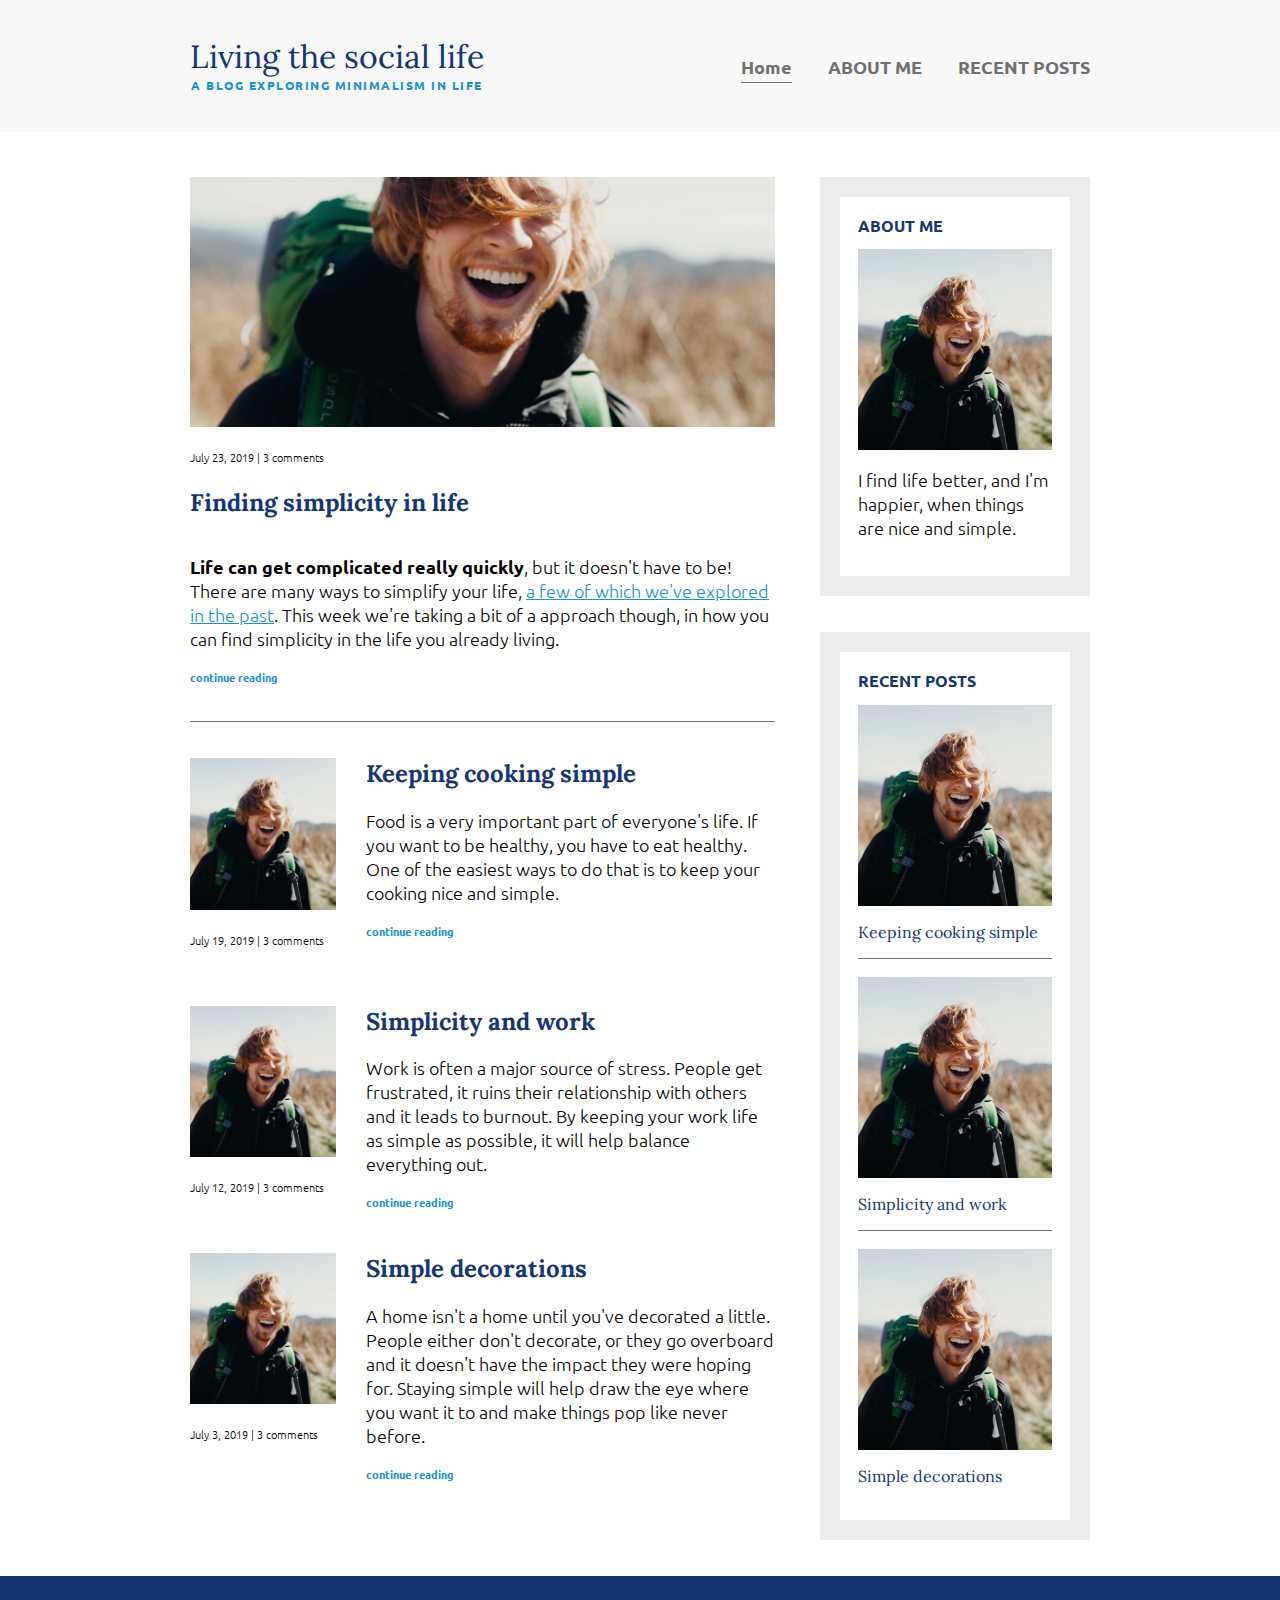
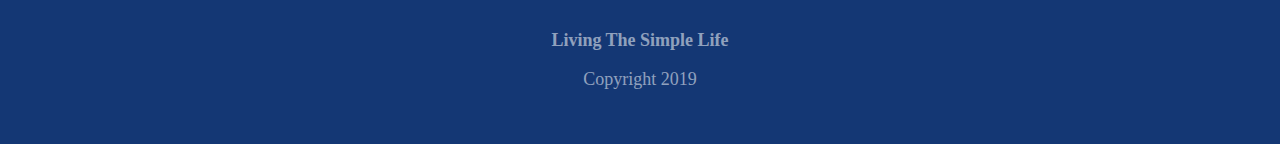
<file: index.html>
<html>
<head>
    <meta charset="UTF-8">
    <meta name="viewport"
          content="width=device-width, user-scalable=no, initial-scale=1.0, maximum-scale=1.0, minimum-scale=1.0">
    <meta http-equiv="X-UA-Compatible" content="ie=edge">
    <meta name="Author" content="Irakli">
    <title>Document</title>
    <link rel="stylesheet" href="https://fonts.googleapis.com/css?family=Lora|Ubuntu:300,400,700&display=swap">
    <link rel="stylesheet" href="style.css">
</head>
<body>
<header>
    <div class="container">
        <div class="Title">
            <h1>Living the social life</h1>
            <p class="subtitle">A BLOG EXPLORING MINIMALISM IN LIFE</p>
        </div>
        <nav>
            <ul>
                <li><a href="index.html" class="current">Home</a></li>
                <li><a href="about.html">ABOUT ME</a></li>
                <li><a href="recent.html">RECENT POSTS</a></li>
            </ul>
        </nav>
    </div>
</header>

<div class="container">
    <main role="main">
        <article class="article-featured">
            <h2 class="article-title">Finding simplicity in life</h2>
            <img src="./image/Is-Invisalign-Expensive.jpg" alt=":(" class="article-image">
            <p class="article-info">July 23, 2019 | 3 comments</p>
            <p class="article-body"><strong>Life can get complicated really quickly</strong>, but it doesn't have to be! There are many ways to simplify your life, <a href="#">a few of which we've explored in the past</a>. This week we're taking a bit of a approach though, in how you can find simplicity in the life you already living.</p>
            <a href="" class="article-read-more">continue reading</a>
        </article>
        <article class="article-recent">
            <div class="article-main">
                <h2 class="article-title">Keeping cooking simple</h2>
                <p class="article-body">Food is a very important part of everyone's life. If you want to be healthy, you have to eat healthy. One of the easiest ways to do that is to keep your cooking nice and simple.</p>
                <a href="" class="article-read-more">continue reading</a>
            </div>
            <div class="article-secondary">
                <img src="./image/Is-Invisalign-Expensive.jpg" alt=":(" class="article-image">
                <p class="article-info">July 19, 2019 | 3 comments</p>
            </div>
        </article>
        <article class="article-recent">
            <div class="article-main">
                <h2 class="article-title">Simplicity and work</h2>
                <p class="article-body">Work is often a major source of stress. People get frustrated, it ruins their relationship with others and it leads to burnout. By keeping your work life as simple as possible, it will help balance everything out.</p>
                <a href="" class="article-read-more">continue reading</a>
            </div>
            <div class="article-secondary">
                <img src="./image/Is-Invisalign-Expensive.jpg" alt=":(" class="article-image">
                <p class="article-info">July 12, 2019 | 3 comments</p>
            </div>
        </article>
        <article class="article-recent">
            <div class="article-main">
                <h2 class="article-title">Simple decorations</h2>
                <p class="article-body">A home isn't a home until you've decorated a little. People either don't decorate, or they go overboard and it doesn't have the impact they were hoping for. Staying simple will help draw the eye where you want it to and make things pop like never before.</p>
                <a href="" class="article-read-more">continue reading</a>
            </div>
            <div class="article-secondary">
                <img src="./image/Is-Invisalign-Expensive.jpg" alt=":(" class="article-image">
                <p class="article-info">July 3, 2019 | 3 comments</p>
            </div>
        </article>
    </main>
    <aside class="sidebar">
        <div class="sidebar-widget">
            <h2 class="widget-title">ABOUT ME</h2>
            <img src="./image/Is-Invisalign-Expensive.jpg" alt=":(" class="widget-image">
            <p class="widget-body">I find life better, and I'm happier, when things are nice and simple.</p>
        </div>
        <div class="sidebar-widget">
            <h2 class="widget-title">RECENT POSTS</h2>
            <div class="widget-recent-post">
                <h3 class="widget-recent-post-title">Keeping cooking simple</h3>
                <img src="./image/Is-Invisalign-Expensive.jpg" alt=":(" class="widget-image">
            </div>
            <div class="widget-recent-post">
                <h3 class="widget-recent-post-title">Simplicity and work</h3>
                <img src="./image/Is-Invisalign-Expensive.jpg" alt=":(" class="widget-image">
            </div>
            <div class="widget-recent-post">
                <h3 class="widget-recent-post-title">Simple decorations</h3>
                <img src="./image/Is-Invisalign-Expensive.jpg" alt=":(" class="widget-image">
            </div>
        </div>
    </aside>
</div>

<footer>
    <p><strong>Living The Simple Life</strong></p>
    <p>Copyright 2019</p>
</footer>

</body>
</html>
</file>
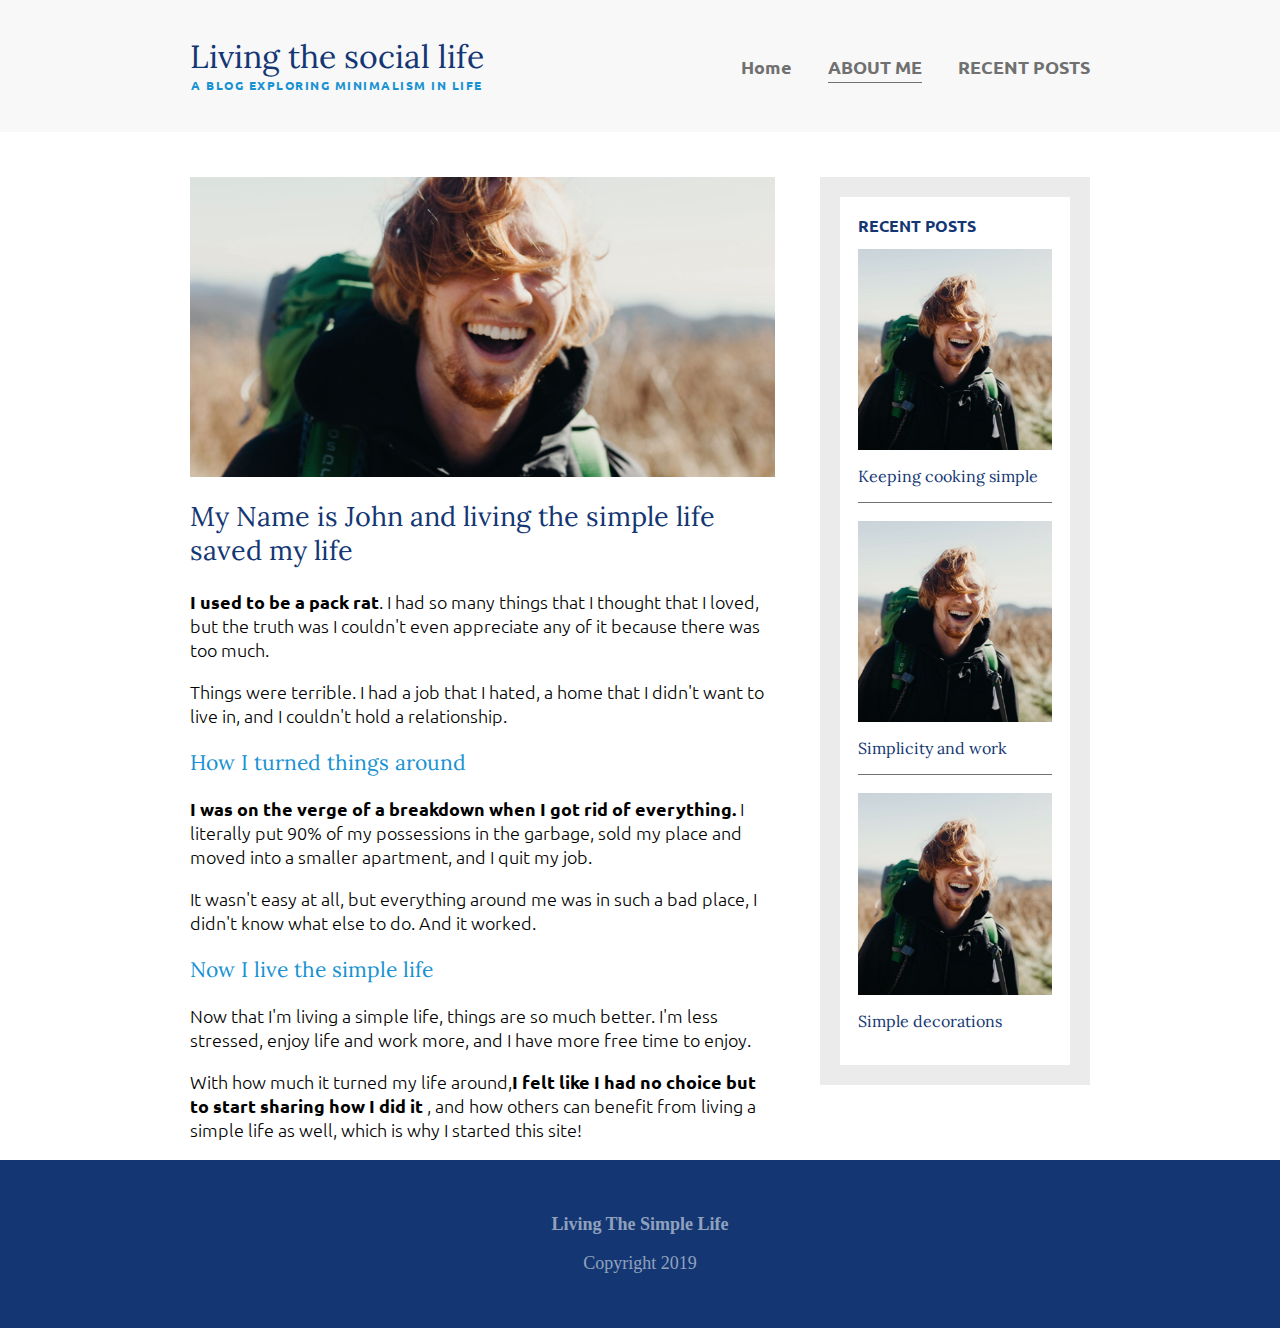
<file: about.html>
<html>
<head>
    <meta charset="UTF-8">
    <meta name="viewport"
          content="width=device-width, user-scalable=no, initial-scale=1.0, maximum-scale=1.0, minimum-scale=1.0">
    <meta http-equiv="X-UA-Compatible" content="ie=edge">
    <meta name="Author" content="Irakli">
    <title>Document</title>
    <link rel="stylesheet" href="https://fonts.googleapis.com/css?family=Lora|Ubuntu:300,400,700&display=swap">
    <link rel="stylesheet" href="style.css">
</head>
<body>
<header>
    <div class="container">
        <div class="Title">
            <h1>Living the social life</h1>
            <p class="subtitle">A BLOG EXPLORING MINIMALISM IN LIFE</p>
        </div>
        <nav>
            <ul>
                <li><a href="index.html">Home</a></li>
                <li><a href="about.html" class="current">ABOUT ME</a></li>
                <li><a href="recent.html">RECENT POSTS</a></li>
            </ul>
        </nav>
    </div>
</header>

<div class="container">
    <main role="main">
        <img src="./image/Is-Invisalign-Expensive.jpg" alt=":(" class="full-image">

        <h2>My Name is John and living the simple life saved my life</h2>

        <p><strong>I used to be a pack rat</strong>. I had so many things that I thought that I loved,
            but the truth was I couldn't even appreciate any of it because there was too much.</p>
        <p>Things were terrible. I had a job that I hated, a home that I didn't want to live in,
            and I couldn't hold a relationship.</p>

        <h3> How I turned things around</h3>
        <p><strong> I was on the verge of a breakdown when I got rid of everything.</strong>
            I literally put 90% of my possessions in the garbage, sold my place and moved
            into a smaller apartment, and I quit my job.</p>
        <p> It wasn't easy at all, but everything around me was in such a
            bad place, I didn't know what else to do. And it worked.</p>
        <h3> Now I live the simple life</h3>
        <p> Now that I'm living a simple life,
            things are so much better. I'm less stressed, enjoy life and work more, and I have more free time to
            enjoy.</p>
        <p> With how much it turned my life around,<strong>I felt like I had no choice but to start sharing how I did
            it</strong> ,
            and how others can benefit from living a simple life as well, which is why I started this site!</p>
    </main>
    <aside class="sidebar">
        <div class="sidebar-widget">
            <h2 class="widget-title">RECENT POSTS</h2>
            <div class="widget-recent-post">
                <h3 class="widget-recent-post-title">Keeping cooking simple</h3>
                <img src="./image/Is-Invisalign-Expensive.jpg" alt=":(" class="widget-image">
            </div>
            <div class="widget-recent-post">
                <h3 class="widget-recent-post-title">Simplicity and work</h3>
                <img src="./image/Is-Invisalign-Expensive.jpg" alt=":(" class="widget-image">
            </div>
            <div class="widget-recent-post">
                <h3 class="widget-recent-post-title">Simple decorations</h3>
                <img src="./image/Is-Invisalign-Expensive.jpg" alt=":(" class="widget-image">
            </div>
        </div>
    </aside>
</div>

<footer>
    <p><strong>Living The Simple Life</strong></p>
    <p>Copyright 2019</p>
</footer>

</body>
</html>
</file>
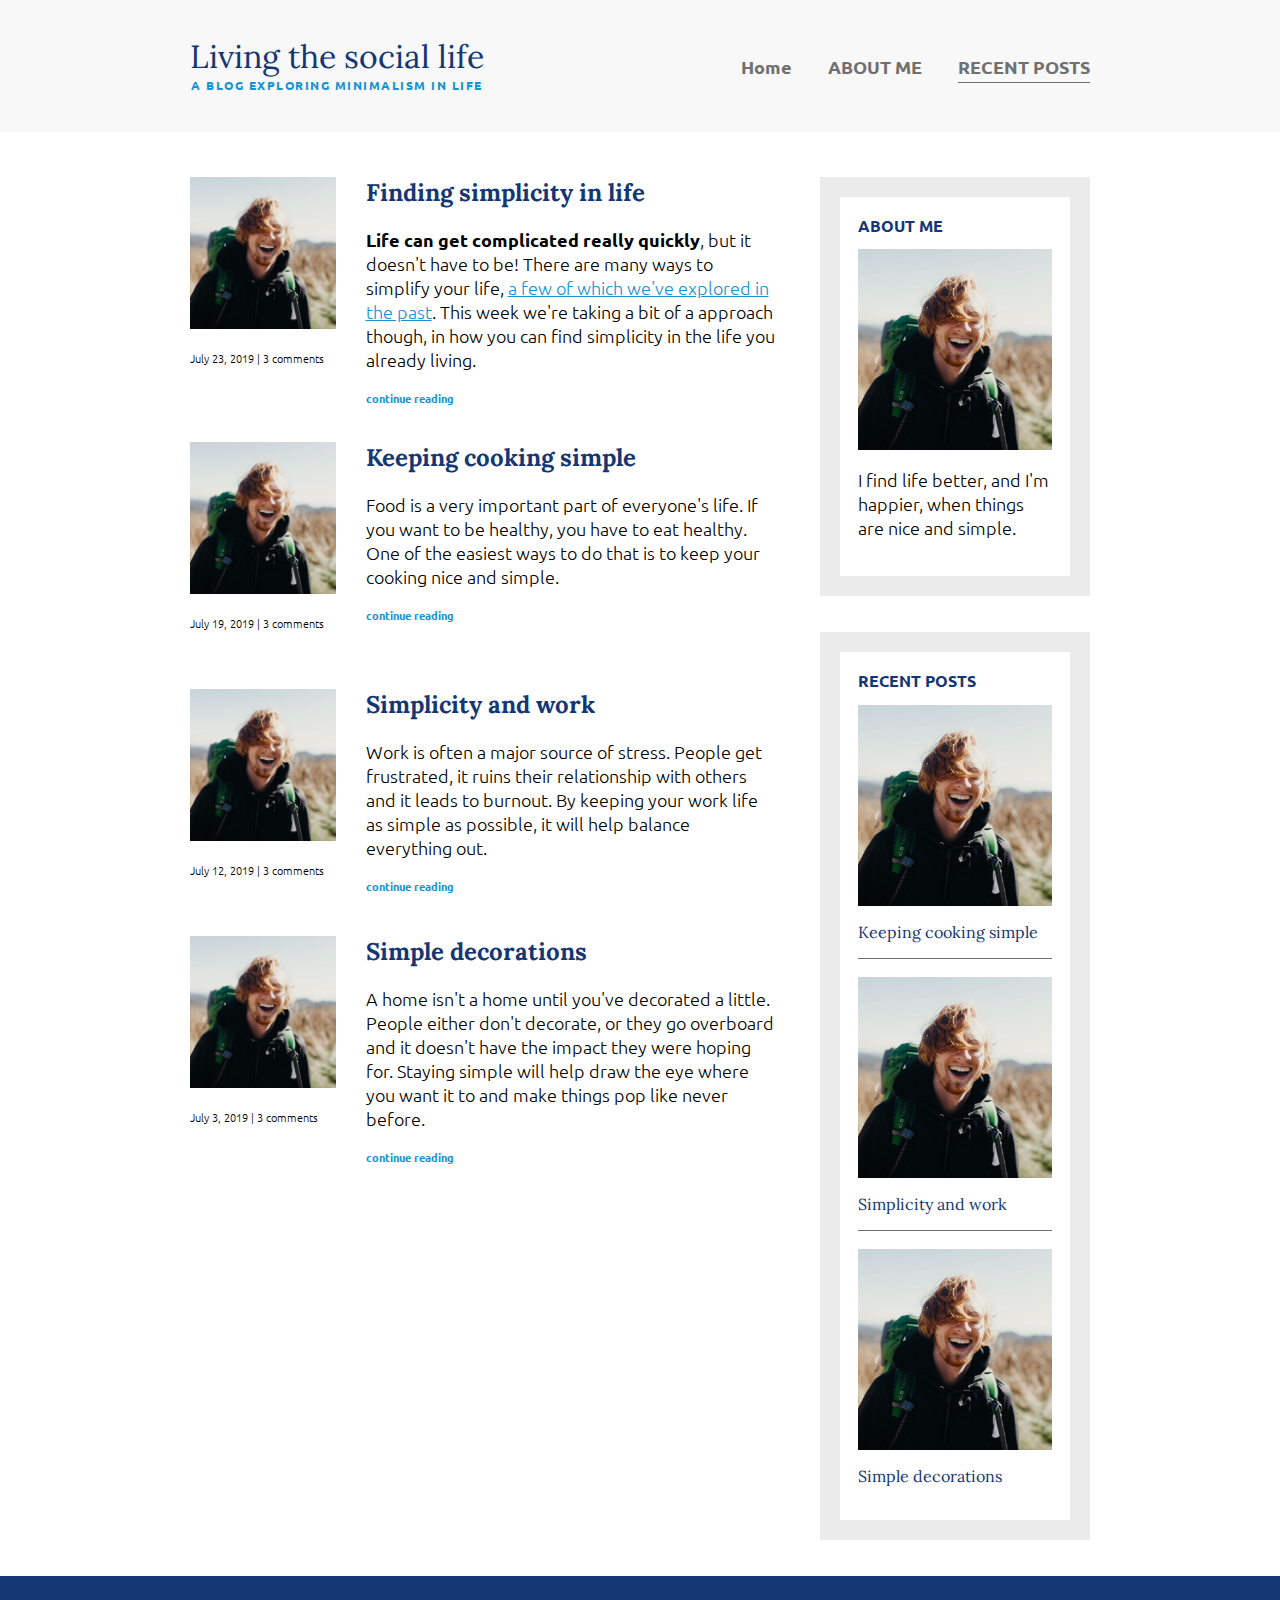
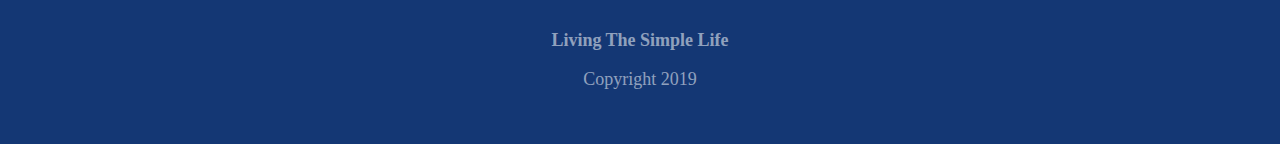
<file: recent.html>
<html>
<head>
    <meta charset="UTF-8">
    <meta name="viewport"
          content="width=device-width, user-scalable=no, initial-scale=1.0, maximum-scale=1.0, minimum-scale=1.0">
    <meta http-equiv="X-UA-Compatible" content="ie=edge">
    <meta name="Author" content="Irakli">
    <title>Document</title>
    <link rel="stylesheet" href="https://fonts.googleapis.com/css?family=Lora|Ubuntu:300,400,700&display=swap">
    <link rel="stylesheet" href="style.css">
</head>
<body>
<header>
    <div class="container">
        <div class="Title">
            <h1>Living the social life</h1>
            <p class="subtitle">A BLOG EXPLORING MINIMALISM IN LIFE</p>
        </div>
        <nav>
            <ul>
                <li><a href="index.html">Home</a></li>
                <li><a href="about.html">ABOUT ME</a></li>
                <li><a href="recent.html" class="current">RECENT POSTS</a></li>
            </ul>
        </nav>
    </div>
</header>

<div class="container">
    <main role="main">
        <article class="article-recent">
            <div class="article-main">
                <h2 class="article-title">Finding simplicity in life</h2>
                <p class="article-body"><strong>Life can get complicated really quickly</strong>, but it doesn't have to be! There are many ways to simplify your life, <a href="#">a few of which we've explored in the past</a>. This week we're taking a bit of a approach though, in how you can find simplicity in the life you already living.</p>
                <a href="" class="article-read-more">continue reading</a>
            </div>
            <div class="article-secondary">
                <img src="./image/Is-Invisalign-Expensive.jpg" alt=":(" class="article-image">
                <p class="article-info">July 23, 2019 | 3 comments</p>
            </div>
        </article>

        <article class="article-recent">
            <div class="article-main">
                <h2 class="article-title">Keeping cooking simple</h2>
                <p class="article-body">Food is a very important part of everyone's life. If you want to be healthy, you have to eat healthy. One of the easiest ways to do that is to keep your cooking nice and simple.</p>
                <a href="" class="article-read-more">continue reading</a>
            </div>
            <div class="article-secondary">
                <img src="./image/Is-Invisalign-Expensive.jpg" alt=":(" class="article-image">
                <p class="article-info">July 19, 2019 | 3 comments</p>
            </div>
        </article>

        <article class="article-recent">
            <div class="article-main">
                <h2 class="article-title">Simplicity and work</h2>
                <p class="article-body">Work is often a major source of stress. People get frustrated, it ruins their relationship with others and it leads to burnout. By keeping your work life as simple as possible, it will help balance everything out.</p>
                <a href="" class="article-read-more">continue reading</a>
            </div>
            <div class="article-secondary">
                <img src="./image/Is-Invisalign-Expensive.jpg" alt=":(" class="article-image">
                <p class="article-info">July 12, 2019 | 3 comments</p>
            </div>
        </article>

        <article class="article-recent">
            <div class="article-main">
                <h2 class="article-title">Simple decorations</h2>
                <p class="article-body">A home isn't a home until you've decorated a little. People either don't decorate, or they go overboard and it doesn't have the impact they were hoping for. Staying simple will help draw the eye where you want it to and make things pop like never before.</p>
                <a href="" class="article-read-more">continue reading</a>
            </div>
            <div class="article-secondary">
                <img src="./image/Is-Invisalign-Expensive.jpg" alt=":(" class="article-image">
                <p class="article-info">July 3, 2019 | 3 comments</p>
            </div>
        </article>
    </main>
    <aside class="sidebar">
        <div class="sidebar-widget">
            <h2 class="widget-title">ABOUT ME</h2>
            <img src="./image/Is-Invisalign-Expensive.jpg" alt=":(" class="widget-image">
            <p class="widget-body">I find life better, and I'm happier, when things are nice and simple.</p>
        </div>
        <div class="sidebar-widget">
            <h2 class="widget-title">RECENT POSTS</h2>
            <div class="widget-recent-post">
                <h3 class="widget-recent-post-title">Keeping cooking simple</h3>
                <img src="./image/Is-Invisalign-Expensive.jpg" alt=":(" class="widget-image">
            </div>
            <div class="widget-recent-post">
                <h3 class="widget-recent-post-title">Simplicity and work</h3>
                <img src="./image/Is-Invisalign-Expensive.jpg" alt=":(" class="widget-image">
            </div>
            <div class="widget-recent-post">
                <h3 class="widget-recent-post-title">Simple decorations</h3>
                <img src="./image/Is-Invisalign-Expensive.jpg" alt=":(" class="widget-image">
            </div>
        </div>
    </aside>
</div>

<footer>
    <p><strong>Living The Simple Life</strong></p>
    <p>Copyright 2019</p>
</footer>

</body>
</html>
</file>
<file: style.css>
body {
    margin: 0;
    font-family: 'Ubuntu', sans-serif;
    font-size: 1.125rem;
    font-weight: 300;
}

img {
    max-width: 100%;
    display: block;
    max-height: 250px;
    object-fit: cover;
}

.container {
    display: flex;
    width: 90%;
    max-width: 900px;
    justify-content: space-between;
    margin: 0 auto;
    flex-direction: column;
    align-items: center;
}

main,
aside {
    margin-top: 2.5em;
}

header {
    background: #f8f8f8;
    padding: 2em 0;
    text-align: center;
}

/* typography */

h1,
h2,
h3 {
    font-family: Lora, serif;
    font-weight: 400;
    color: #143774;
    /*margin: 0;*/
}

h1 {
    font-size: 2rem;
    margin: 0;
}

h3 {
    color: #1792d2;
}

a {
    color: #1792d2;
}

a:hover,
a:focus {
    color: #143774;
}

strong {
    font-weight: 700;
}

.subtitle {
    font-weight: 700;
    font-size: .75rem;
    color: #1792d2;
    margin: 0;
    letter-spacing: .125em;
}

.article-title {
    font-size: 1.5rem;
    font-weight: 700;
}

.article-read-more,
.article-info,
.article-info2 {
    font-size: .68rem;
}

.article-read-more {
    color: #1792d2;
    text-decoration: none;
    font-weight: 700;
}

.article-read-more:hover,
.article-read-more:focus {
    color: #143774;
    text-decoration: underline;
}

.article-info {
    margin: 2em 0;
}

.article-title {
    margin-top: 0;
}

/* end of typography */

nav ul {
    list-style: none;
    padding: 0;
    display: flex;
    justify-content: center;
}


nav li {
    margin-left: 2em;
}

nav a {
    text-decoration: none;
    color: #707070;
    font-weight: 700;
    padding: .25em 0;
}

nav a:hover,
nav a:focus {
    color: #1792d2;
}

.current {
    border-bottom: 1px solid #707070;
}

.current:hover,
.current:focus {
    color: #707070;
}

/* articles */

.article-featured {
    border-bottom: #707070 1px solid;
    padding-bottom: 2em;
    margin-bottom: 2em;
}

.article-recent {
    display: flex;
    flex-direction: column;
    margin-bottom: 2em;
}

.article-main {
    order: 2
}

.article-secondary {
    order: 1;
}

.sidebar-widget {
    border: #EBEBEB solid 20px;
    margin-bottom: 2em;
    padding: 1em;
}

.widget-title,
.widget-recent-post-title {
    font-size: 1rem;
    color: #143774;
}

.widget-title {
    font-family: 'Ubuntu', sans-serif;
    margin-top: 0;
    font-weight: 700;
}

.widget-recent-post {
    display: flex;
    flex-direction: column;
    border-bottom: 1px solid #707070;
    margin-bottom: 1em;
}

.widget-recent-post:last-child {
    border: 0;
    margin: 0;
}

.widget-recent-post-title {
    order: 1;
}

.full-image {
    width: 100%;
    max-height: 300px;
    object-fit: cover;
    object-position: 0 40%;
}

footer {
    font-family: Ubuntu sans-serif;
    color: rgba(255, 255, 255, .54);
    background: #143774;
    padding: 2em 0;
    text-align: center;
}


@media (min-width: 675px) {
    .container {
        flex-direction: row;
        align-items: flex-start;
    }

    main {
        width: 65%;
    }

    aside {
        width: 30%;
        min-width: 200px;
        margin-left: 1em;
    }
}

@media (min-width: 675px) {
    .article-recent {
        flex-direction: row;
        justify-content: space-between;
    }

    .article-main {
        width: 70%;
    }

    .article-secondary {
        width: 25%;
    }

    .article-featured {
        display: flex;
        flex-direction: column;
    }

    .article-image {
        order: -2;
    }

    .article-info {
        order: -1;
    }
}

@media (max-width: 675px) {
    nav ul {
        flex-direction: column;
    }

    nav li {
        padding: 0.75em 0;
    }
}
</file>
